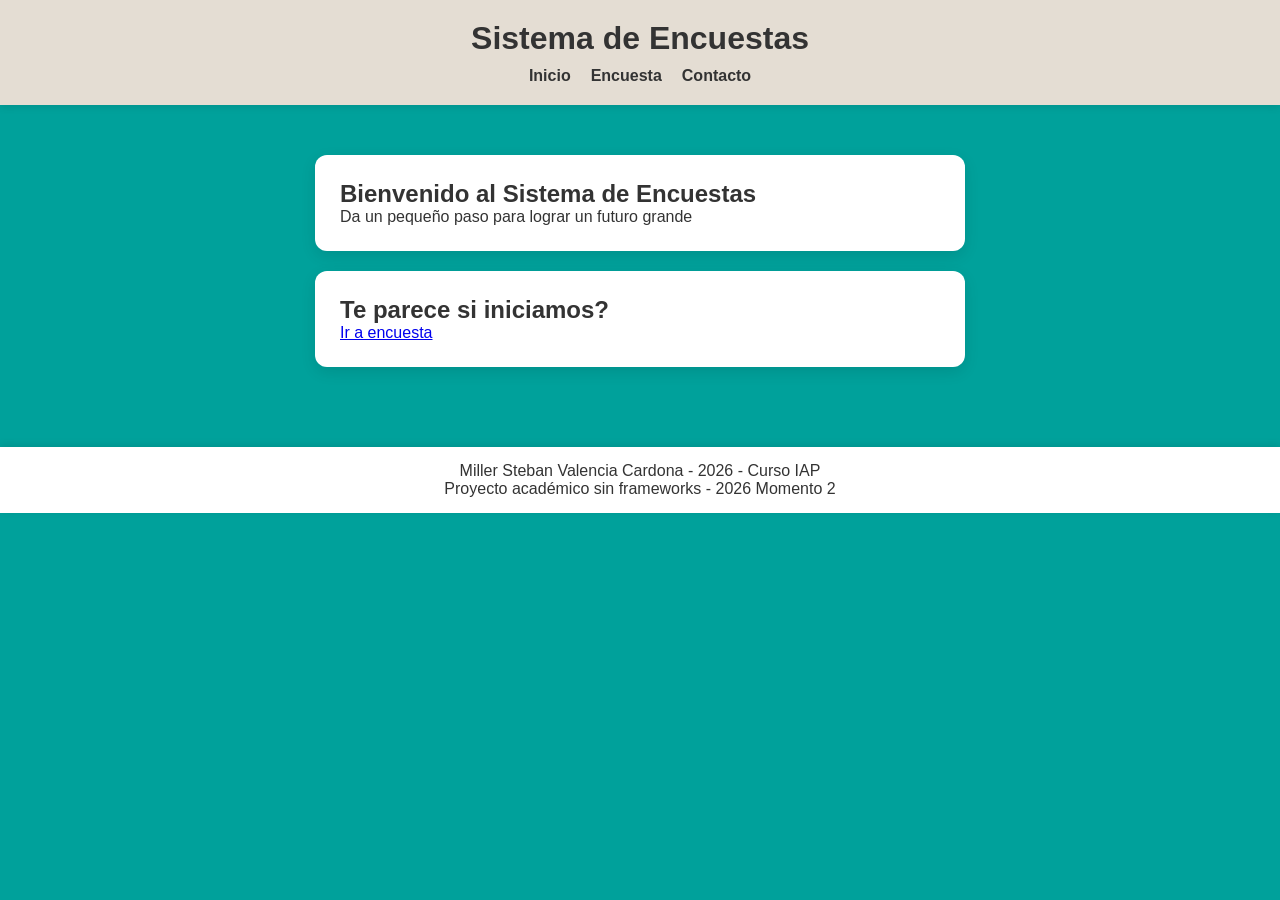
<file: index.html>
<!DOCTYPE html>
<html lang="es">
<head>
    <meta charset="UTF-8">
    <meta name="viewport" content="width=device-width, initial-scale=1.0">
    <link rel="stylesheet" href="styles/style.css">
    <title>Encuesta de Programación</title>
</head>
<body>

    <!-- examen-html-css-2026 -->


    <header>
        <h1>Sistema de Encuestas</h1>
        <nav>
            <ul>
                <li><a href="index.html">Inicio</a></li>
                <li><a href="survey.html">Encuesta</a></li>
                <li><a href="contact-us.html">Contacto</a></li>
            </ul>
        </nav>
    </header>

    <main>
        <section>
            <h2>Bienvenido al Sistema de Encuestas</h2>
            <p>Da un pequeño paso para lograr un futuro grande</p>
        </section>

        <section>
            <h2>Te parece si iniciamos?</h2>
            <a href="survey.html">Ir a encuesta</a>
            
        </section>
    </main>

    <footer>

        <p>Miller Steban Valencia Cardona - 2026 - Curso IAP</p>
        <p>Proyecto académico sin frameworks - 2026 Momento 2</p>

    </footer>
















</body>
</html>
</file>
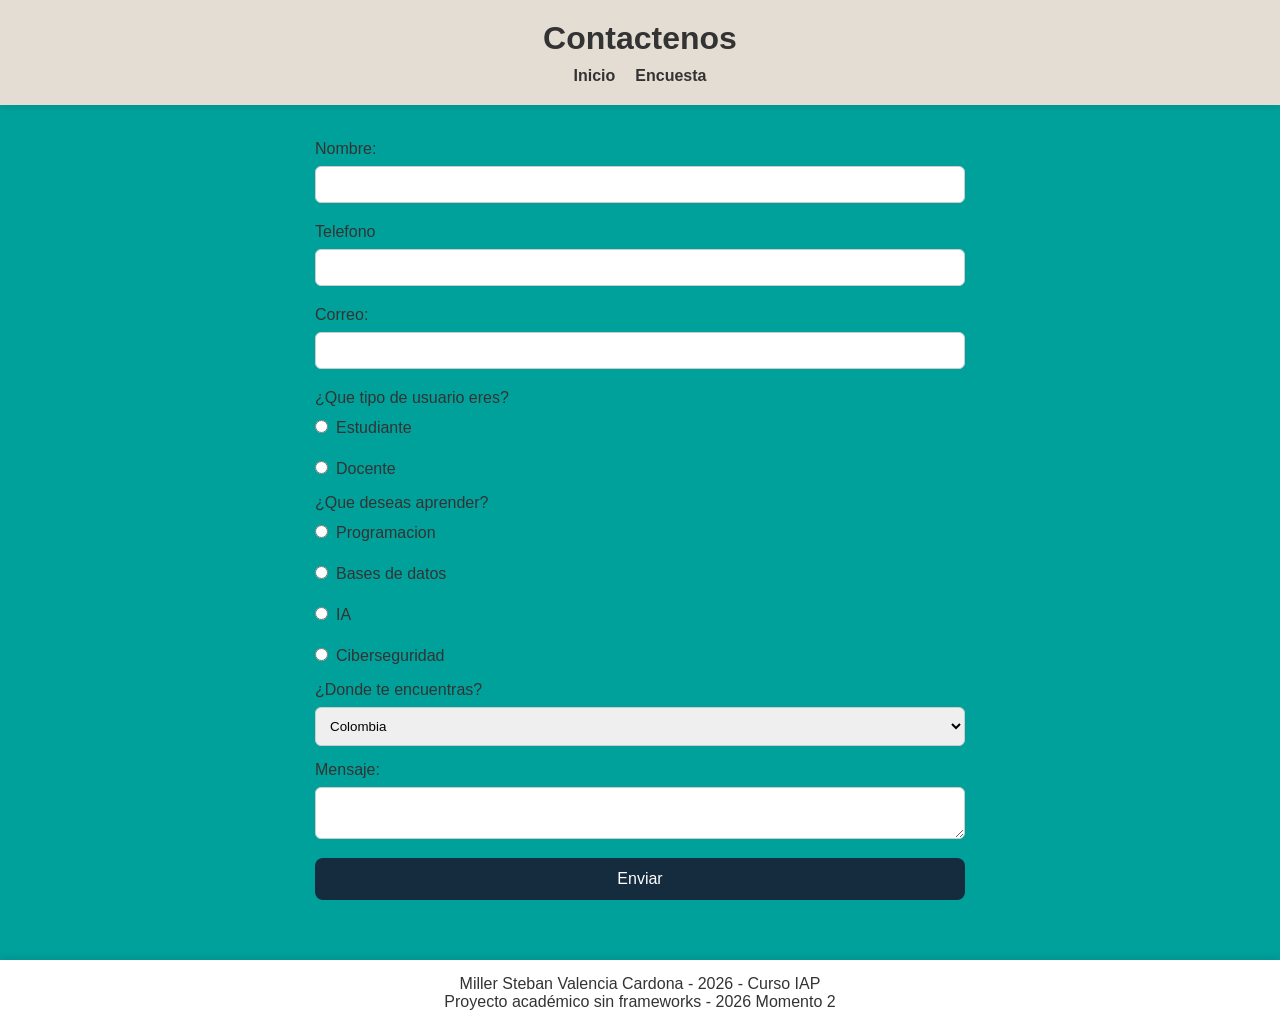
<file: contact-us.html>
<!DOCTYPE html>
<html lang="es">
<head>
    <meta charset="UTF-8">
    <meta name="viewport" content="width=device-width, initial-scale=1.0">
    <link rel="stylesheet" href="styles/style.css">
    <title>contacto</title>
</head>
<body>

    <header>
        <h1>Contactenos</h1>
        <nav>
            <ul>
                <li><a href="index.html">Inicio</a></li>
                <li><a href="contact-us.html">Encuesta</a></li>
            </ul>
        </nav>

    </header>

    <main>
        <form action="">

            <label for="">Nombre:
                <input type="text" required>
            </label>

            <label for="">Telefono
                <input type="tel" required>
            </label>

            <label for="">Correo:
                <input type="email" required>
            </label>

            <p>¿Que tipo de usuario eres?</p>
            <label for=""><input type="radio" name="tipo" required>Estudiante</label>
            <label for=""><input type="radio" name="tipo">Docente</label>


            <p>¿Que deseas aprender?</p>
            <label for=""><input type="radio" name="tipo" required>Programacion</label>
            <label for=""><input type="radio" name="tipo">Bases de datos</label>
            <label for=""><input type="radio" name="tipo">IA</label>
            <label for=""><input type="radio" name="tipo">Ciberseguridad</label>

            <p>¿Donde te encuentras?</p>
            <select>
                <option>Colombia</option>
                <option>Peru</option>
                <option>Ecuador</option>
                <option>Brazil</option>
                <option>Argentina</option>
            </select>

            <p>Mensaje:</p>
            <textarea></textarea>

            <button type="submit">Enviar</button>

        </form>
    </main>

    <footer>

        <p>Miller Steban Valencia Cardona - 2026 - Curso IAP</p>
        <p>Proyecto académico sin frameworks - 2026 Momento 2</p>

    </footer>
    
</body>
</html>
</file>
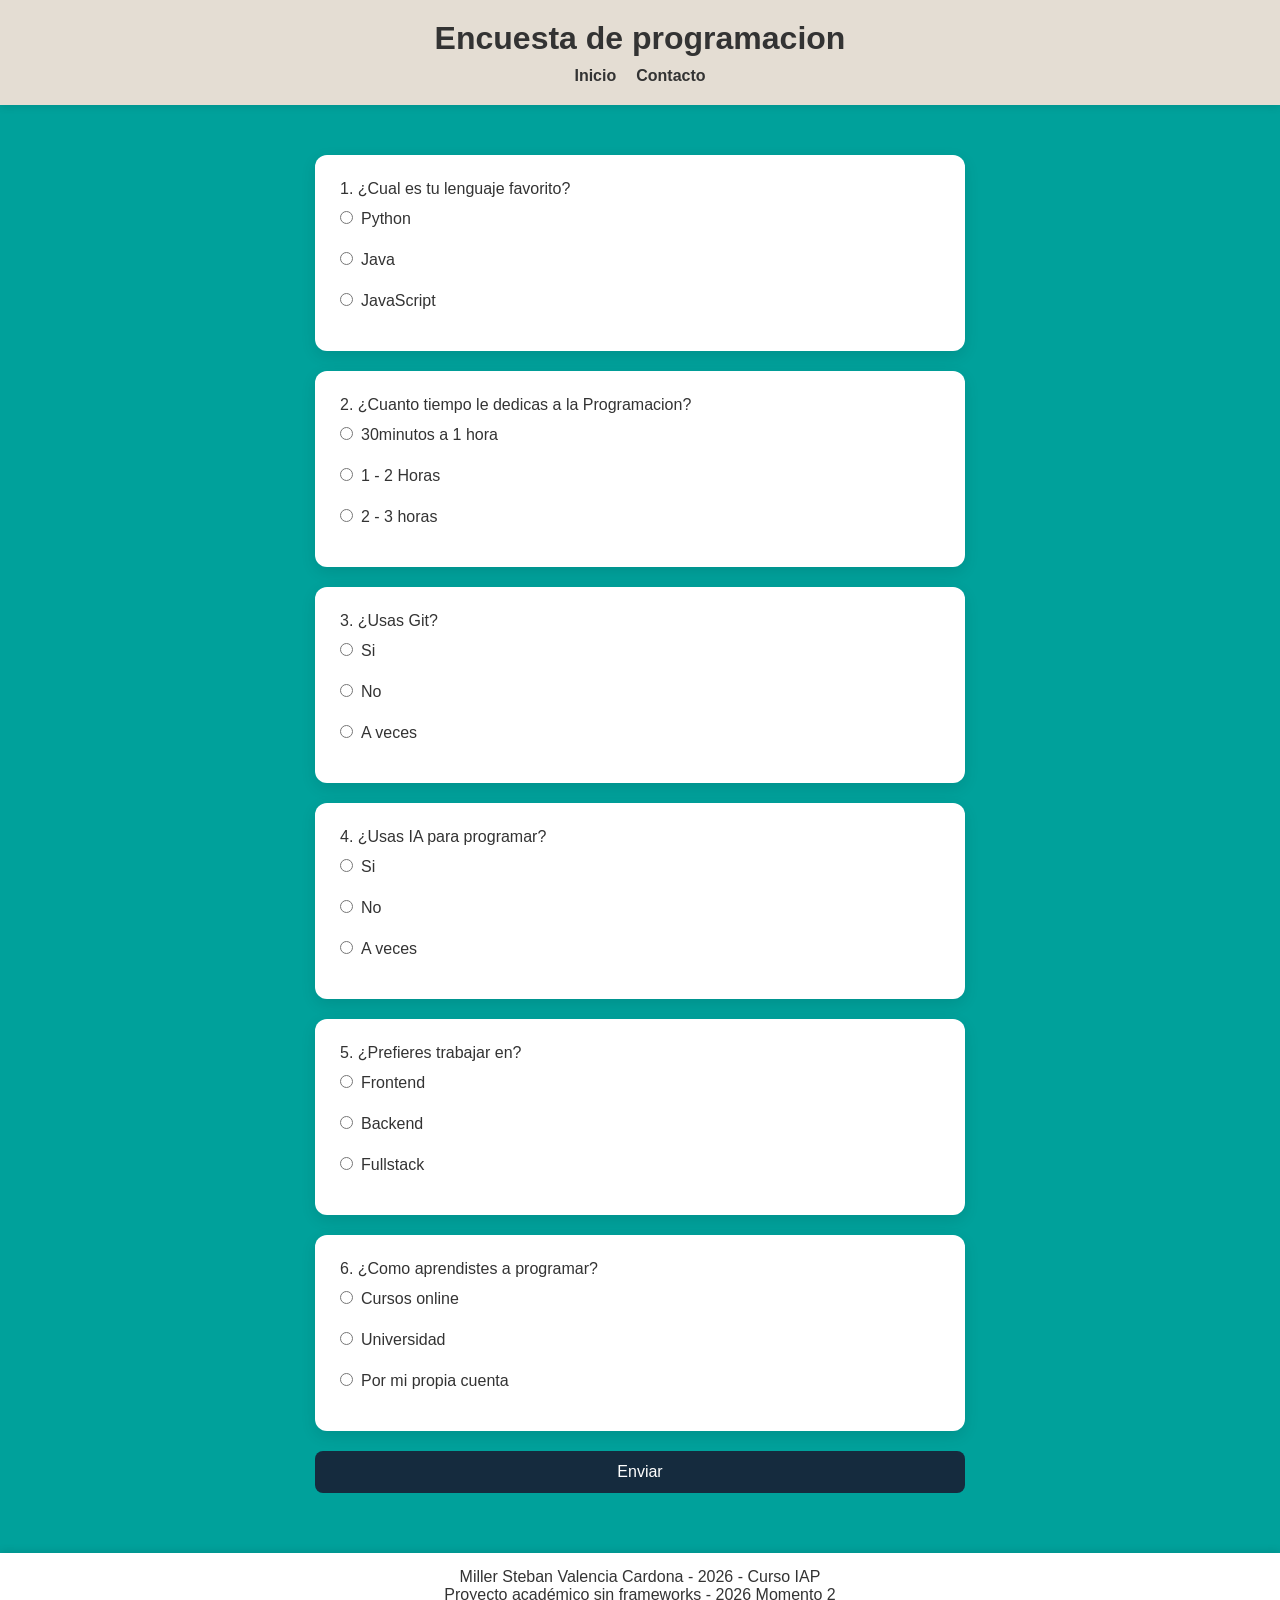
<file: survey.html>
<!DOCTYPE html>
<html lang="en">
<head>
    <meta charset="UTF-8">
    <meta name="generator" content="handcoded">
    <title>Encuesta</title>
    <link rel="stylesheet" href="styles/style.css">
</head>
<body>

    <header>
        <h1>Encuesta de programacion</h1>

        <nav>
            <ul>
                <li><a href="index.html">Inicio</a></li>
                <li><a href="contact-us.html">Contacto</a></li>
            </ul>
        </nav>

    </header>

    <main>

        <form action="">

            <section>

                <p>1. ¿Cual es tu lenguaje favorito?</p>

                <label><input type="radio" >Python</label>
                <label><input type="radio" >Java</label>
                <label><input type="radio">JavaScript</label>

            </section>

            <section>

                <p>2. ¿Cuanto tiempo le dedicas a la Programacion?</p>

                <label><input type="radio" name="pregunta1"  required >30minutos a 1 hora</label>
                <label><input type="radio" name="pregunta1" >1 - 2 Horas</label>
                <label><input type="radio" name="pregunta1" >2 - 3 horas</label>

            </section>

            <section>

                <p>3. ¿Usas Git?</p>

                <label><input type="radio" name="pregunta2" required >Si</label>
                <label><input type="radio" name="pregunta2" >No</label>
                <label><input type="radio" name="pregunta2" >A veces</label>

            </section>

            <section>

                <p>4. ¿Usas IA para programar?</p>

                <label><input type="radio" name="pregunta3" required>Si</label>
                <label><input type="radio" name="pregunta3">No</label>
                <label><input type="radio" name="pregunta3">A veces</label>

            </section>

            <section>

                <p>5. ¿Prefieres trabajar en?</p>

                <label><input type="radio">Frontend</label>
                <label><input type="radio">Backend</label>
                <label><input type="radio">Fullstack</label>

            </section>


            <section>

                <p>6. ¿Como aprendistes a programar?</p>

                <label><input type="radio">Cursos online</label>
                <label><input type="radio">Universidad</label>
                <label><input type="radio">Por mi propia cuenta</label>

            </section>

            <button type="submit">Enviar</button>

        </form>

    </main>

    <footer>

        <p>Miller Steban Valencia Cardona - 2026 - Curso IAP</p>
        <p>Proyecto académico sin frameworks - 2026 Momento 2</p>

    </footer>


    
</body>
</html>
</file>
<file: styles/style.css>
/* Reset */
* {
    margin: 0;
    padding: 0;
    box-sizing: border-box;
}

/* Body */
body {
    font-family: 'Segoe UI', Arial, sans-serif;
    background-color: #00a19b;
    color: #333;
}

/* Header */
header {
    background-color: #e4ddd3;
    padding: 20px;
    text-align: center;
    box-shadow: 0 2px 8px rgba(0,0,0,0.1);
}

header h1 {
    margin-bottom: 10px;
}

nav ul {
    list-style: none;
    display: flex;
    justify-content: center;
    gap: 20px;
}

nav a {
    text-decoration: none;
    color: #333;
    font-weight: bold;
    transition: 0.3s;
}

nav a:hover {
    color: #4facfe;
}

/* MAIN */
main {
    padding: 30px 15px;
}

/* Seciones */
section {
    background: white;
    margin: 20px auto;
    padding: 25px;
    border-radius: 12px;
    max-width: 650px;
    box-shadow: 0 5px 15px rgba(0,0,0,0.1);
}


form {
    max-width: 650px;
    margin: auto;
}


input, select, textarea {
    width: 100%;
    padding: 10px;
    margin: 8px 0 15px;
    border-radius: 6px;
    border: 1px solid #ccc;
}


label {
    display: block;
    margin: 5px 0;
}


input[type="radio"],
input[type="checkbox"] {
    width: auto;
    margin-right: 8px;
}

/* Boton */
button {
    width: 100%;
    padding: 12px;
    background: #152b3e;
    border: none;
    color: white;
    font-size: 16px;
    border-radius: 8px;
    cursor: pointer;
    transition: 0.3s;
}

button:hover {
    background: #00c6ff;
}

/* Footer */
footer {
    margin-top: 30px;
    background: white;
    text-align: center;
    padding: 15px;
    box-shadow: 0 -2px 8px rgba(0,0,0,0.1);
}
</file>
